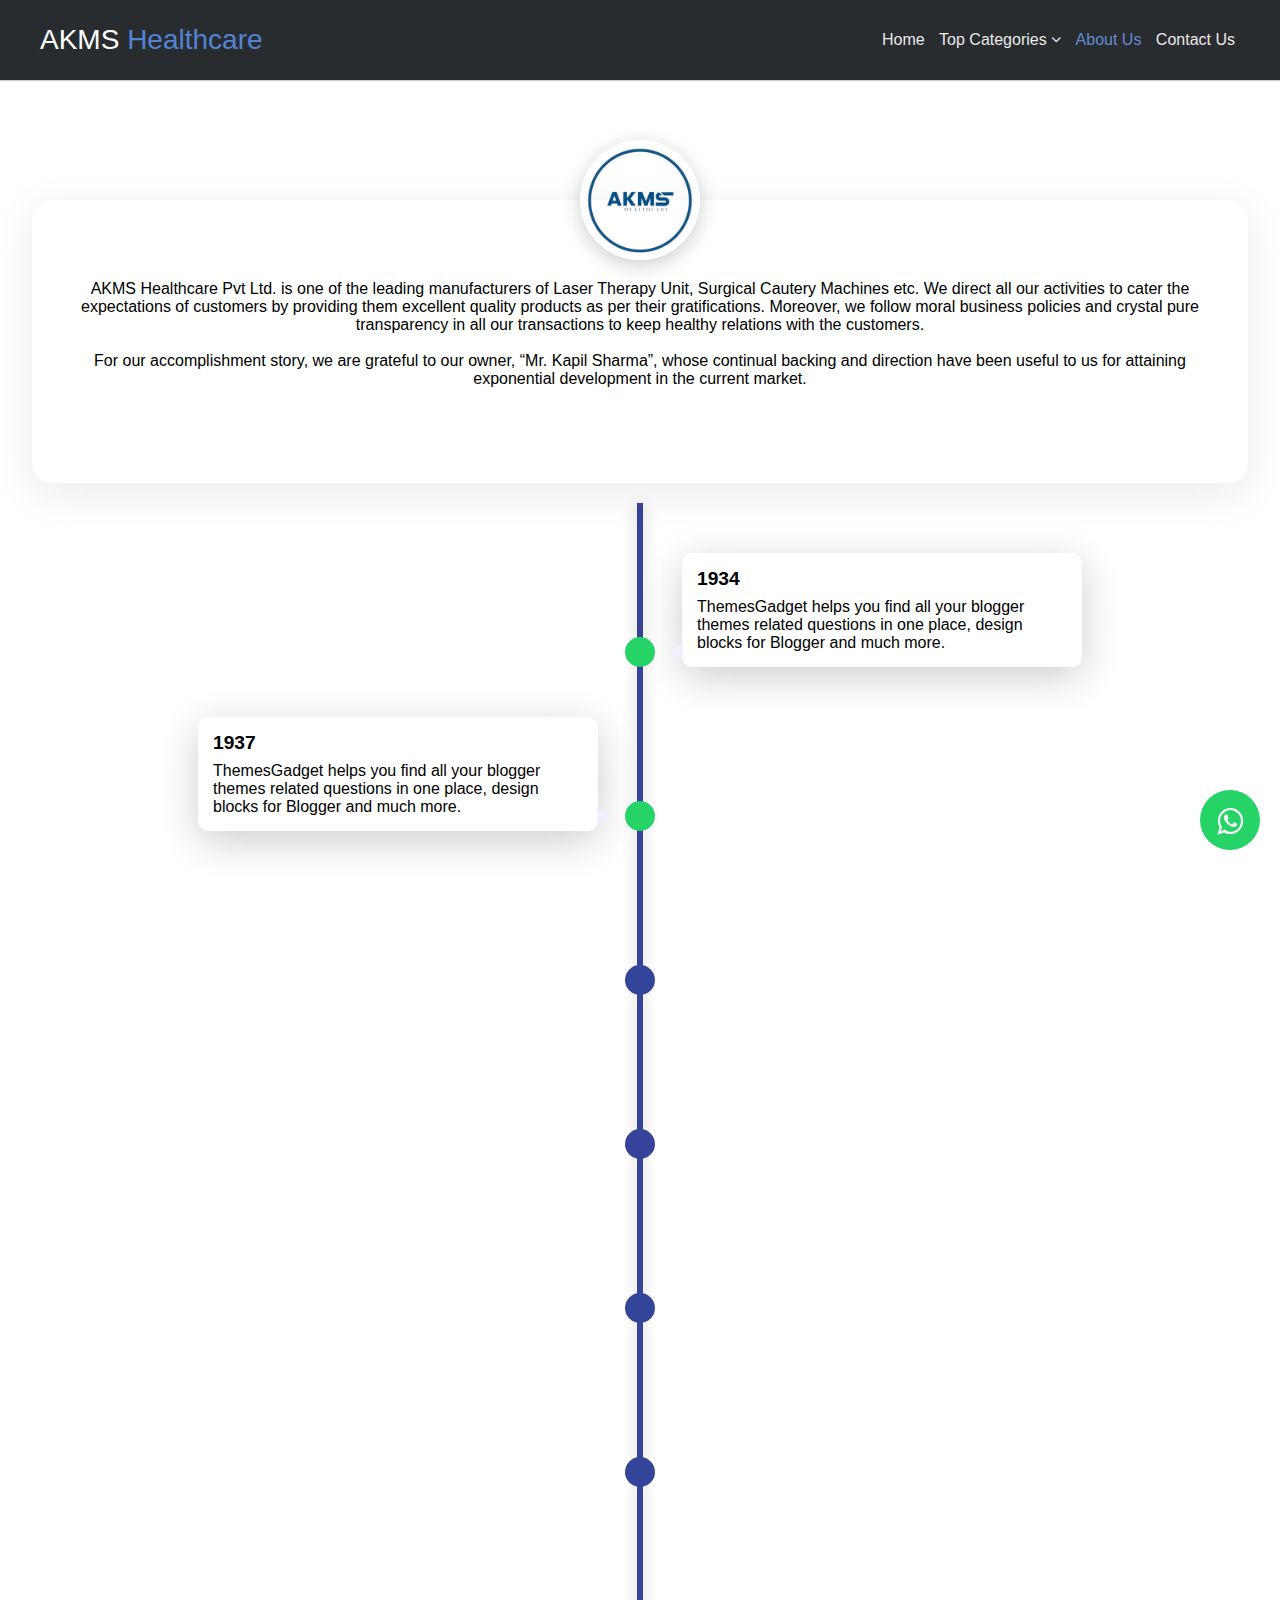
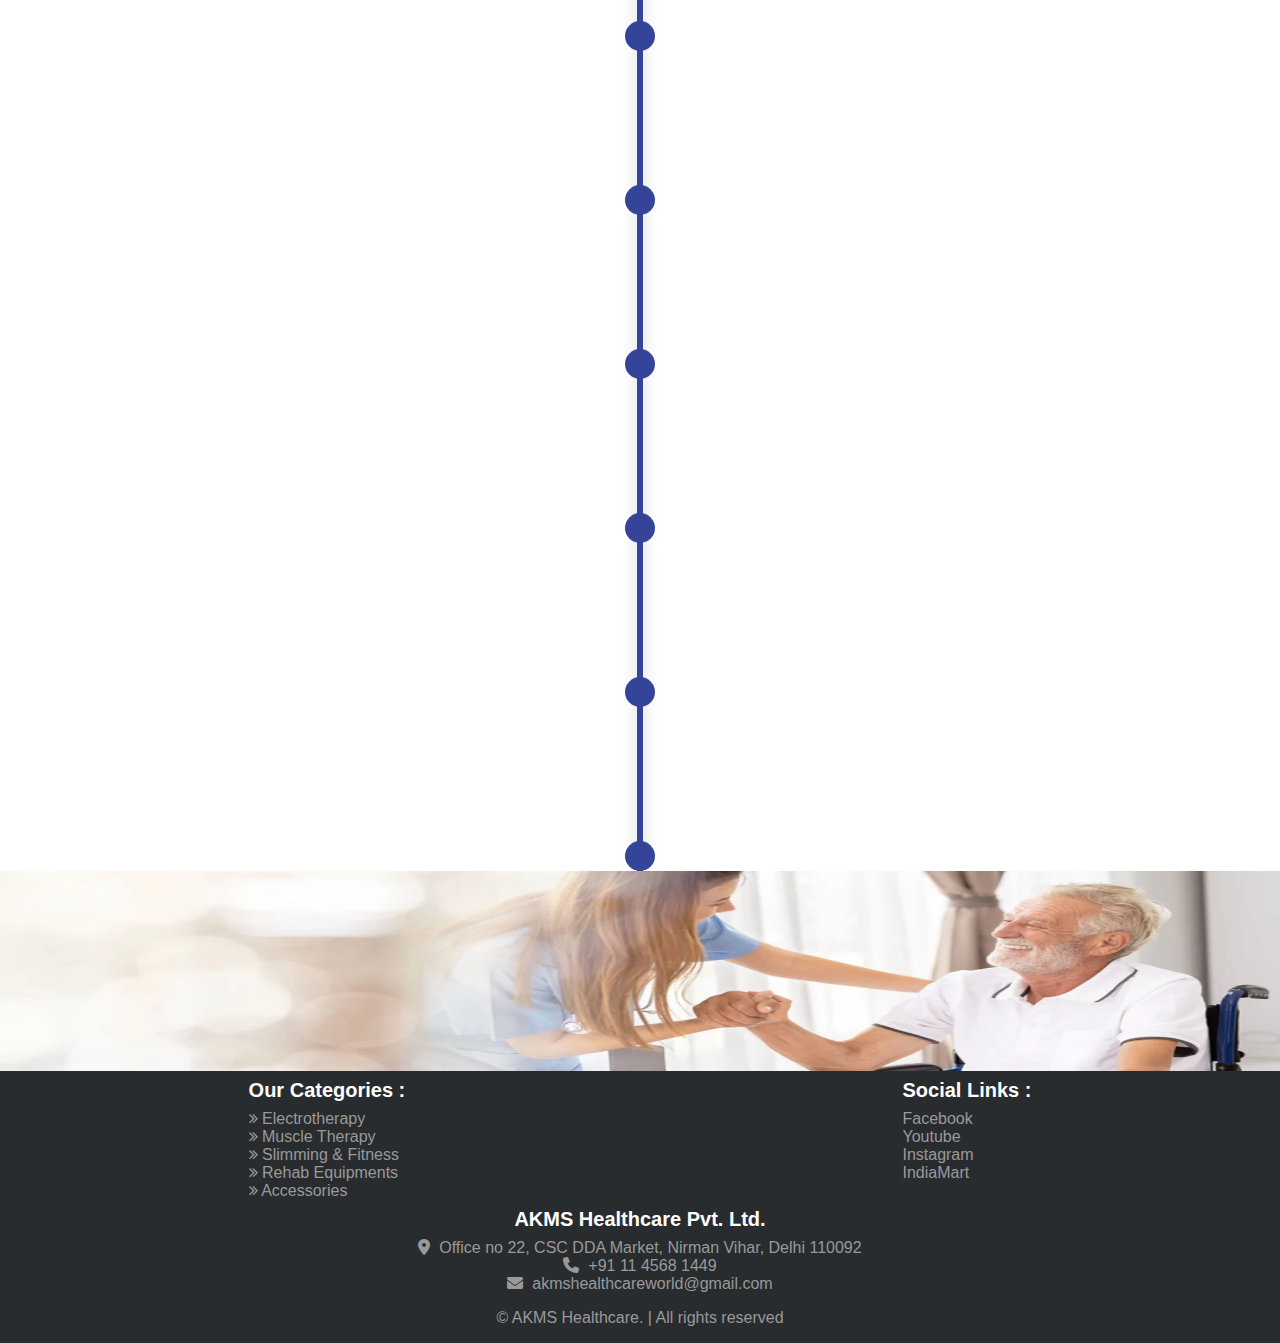
<file: about.html>
<!DOCTYPE html>
<html lang="en">
    <head>
        <meta charset="UTF-8"/>
        <meta http-equiv="X-UA-Compatible" content="IE=edge"/>
        <meta name="viewport" content="width=device-width, initial-scale=1.0"/>
        <title>About Us</title>
        <link rel="icon" href="img/akms_logo.png"/>
        <link rel="stylesheet" href="https://cdnjs.cloudflare.com/ajax/libs/font-awesome/6.4.0/css/all.min.css"/>
        <link rel="stylesheet" href="https://maxcdn.bootstrapcdn.com/font-awesome/4.5.0/css/font-awesome.min.css">
        <link rel="stylesheet" href="css/style.css"/>
        <link rel="stylesheet" href="css/media.css"/>
        <script src="js/jquery.js"></script>
        <script src="js/app.js"></script>
        <script src="js/script.js"></script>
    </head>
    <body>
        <a href="https://api.whatsapp.com/send?phone=9958479128" class="float" target="_blank"><i class="fa fa-whatsapp my-float"></i></a>
        <header class="header-fixed">
            <div class="header-limiter">
		<h1><a href="index.html">AKMS<span> Healthcare</span></a></h1>
		<nav>
			<a href="index.html">Home</a>
			    <a href="#" id="tc">Top Categories&nbsp;<i class="fa fa-angle-down"></i>
			      <div class="dropdown">
			        <ul type="none">
			          <li onclick="page_A()">Electrotherapy</li>
			          <li onclick="page_B()">Muscle Therapy</li>
			          <li onclick="page_C()">Slimming & Fitness</li>
			          <li onclick="page_D()">Rehab Equipments</li>
			          <li onclick="page_E()">Accessories</li>
			        </ul>
			      </div>
			    </a>
			<a href="about.html" class="selected">About Us</a>
			<a href="contact.html">Contact Us</a>
		    </nav>
	</div>
        </header>
        <div class='aboutAuthor'>
            <div class='aboutCont'>
                <img src='img/akms_logo.png' />
                <p>
                    AKMS Healthcare Pvt Ltd. is one of the leading manufacturers of Laser Therapy Unit, Surgical Cautery Machines etc. We direct all our activities to cater the expectations of customers by providing them excellent quality products as per their gratifications. Moreover, we follow moral business policies and crystal pure transparency in all our transactions to keep healthy relations with the customers.
                    </br>
                    </br>
                    For our accomplishment story, we are grateful to our owner, “Mr. Kapil Sharma”, whose continual backing and direction have been useful to us for attaining exponential development in the current market.
                </p>
            </div>
        </div>
        <section class="timeline">
            <ul>
                <li>
                    <div>
                        <time>1934</time>ThemesGadget helps you find all your blogger themes related questions in one place, design blocks for Blogger and much more.
                    </div>
                </li>
                <li>
                    <div>
                        <time>1937</time>ThemesGadget helps you find all your blogger themes related questions in one place, design blocks for Blogger and much more.
                    </div>
                </li>
                <li>
                    <div>
                        <time>1940</time>ThemesGadget helps you find all your blogger themes related questions in one place, design blocks for Blogger and much more.
                    </div>
                </li>
                <li>
                    <div>
                        <time>1943</time>ThemesGadget helps you find all your blogger themes related questions in one place, design blocks for Blogger and much more.
                    </div>
                </li>
                <li>
                    <div>
                        <time>1946</time>ThemesGadget helps you find all your blogger themes related questions in one place, design blocks for Blogger and much more.
                    </div>
                </li>
                <li>
                    <div>
                        <time>1956</time>ThemesGadget helps you find all your blogger themes related questions in one place, design blocks for Blogger and much more.
                    </div>
                </li>
                <li>
                    <div>
                        <time>1957</time>ThemesGadget helps you find all your blogger themes related questions in one place, design blocks for Blogger and much more.
                    </div>
                </li>
                <li>
                    <div>
                        <time>1967</time>ThemesGadget helps you find all your blogger themes related questions in one place, design blocks for Blogger and much more.
                    </div>
                </li>
                <li>
                    <div>
                        <time>1977</time>ThemesGadget helps you find all your blogger themes related questions in one place, design blocks for Blogger and much more.
                    </div>
                </li>
                <li>
                    <div>
                        <time>1985</time>ThemesGadget helps you find all your blogger themes related questions in one place, design blocks for Blogger and much more.
                    </div>
                </li>
                <li>
                    <div>
                        <time>2000</time>ThemesGadget helps you find all your blogger themes related questions in one place, design blocks for Blogger and much more.
                    </div>
                </li>
                <li>
                    <div>
                        <time>2005</time>ThemesGadget helps you find all your blogger themes related questions in one place, design blocks for Blogger and much more.
                    </div>
                </li>
            </ul>
        </section>
        <div class="copyright_banner">
            <img src="img/akms_banner.webp" width="100%" alt="">
        </div>
        <div class="footer-links">
            <div>
                <ul type="none">
                    <li id="list_1">Our Categories :</li>
                    <li><a href="page1.html"><i class="fa fa-angles-right"></i> Electrotherapy</a></li>
                    <li><a href="page2.html"><i class="fa fa-angles-right"></i> Muscle Therapy</a></li>
                    <li><a href="page3.html"><i class="fa fa-angles-right"></i> Slimming & Fitness</a></li>
                    <li><a href="page4.html"><i class="fa fa-angles-right"></i> Rehab Equipments</a></li>
                    <li><a href="page5.html"><i class="fa fa-angles-right"></i> Accessories</a></li>
                </ul>
            </div>
            <div>
                <ul type="none">
                    <li id="list_1">Social Links :</li>
                    <li><a href="https://fb.openinapp.co/988a4">Facebook</a></li>
                    <li><a href="https://yt.openinapp.co/1e7ka">Youtube</a></li>
                    <li><a href="https://insta.openinapp.co/xk2an">Instagram</a></li>
                    <li><a href="https://openinapp.link/zfpgx">IndiaMart</a></li>
                </ul>
            </div>
        </div>
        <div>
            <div class="footer-links-2">
                <ul type="none">
                    <li id="list_1">AKMS Healthcare Pvt. Ltd.</li>
                    <li><i class="fa-solid fa-location-dot"></i><a href="https://openinapp.link/qz4si">&nbsp;&nbsp;Office no 22, CSC DDA Market, Nirman Vihar, Delhi 110092</a></li>
                    <li><i class="fa-solid fa-phone"></i><a href="">&nbsp;&nbsp;+91 11 4568 1449</a></li>
                    <li><i class="fa-solid fa-envelope"></i><a href="mailto:aKMSHEALTHCAREWORLD@GMAIL.COM?">&nbsp;&nbsp;akmshealthcareworld@gmail.com</a></li>
                </ul>
            </div>
        </div>
        <div class="copyright_section">
            <p>© AKMS Healthcare. | All rights reserved</p>
        </div>
    </body>
    <script>
        (function () {
            "use strict";
            var items = document.querySelectorAll(".timeline li");
            function isElementInViewport(el) {
                var rect = el.getBoundingClientRect();
                return (
                    rect.top >= 0 &&
                    rect.left >= 0 &&
                    rect.bottom <=
                    (window.innerHeight || document.documentElement.clientHeight) &&
                    rect.right <= (window.innerWidth || document.documentElement.clientWidth)
                );
            }
            function callbackFunc() {
                for (var i = 0; i < items.length; i++) {
                    if (isElementInViewport(items[i])) {
                        items[i].classList.add("in-view");
                    }
                }
            }
            window.addEventListener("load", callbackFunc);
            window.addEventListener("resize", callbackFunc);
            window.addEventListener("scroll", callbackFunc);
        })();
        function statsPst(json){var el = qSel('.statsNumber.p');el.innerHTML = '<span>' + parseInt(json.feed.openSearch$totalResults.$t,10) + '</span>'};
        function statsCmt(json){var el = qSel('.statsNumber.c');el.innerHTML = '<span>' + parseInt(json.feed.openSearch$totalResults.$t,10) + '</span>'};
            if(isPrivateBlog!='true'){
                Defer.js(blogUrl+'feeds/posts/default?alt=json-in-script&callback=statsPst', 'sts-pst');
                Defer.js(blogUrl+'feeds/comments/default?alt=json-in-script&callback=statsCmt', 'sts-cmt');
            };
    </script>
</html>
</file>
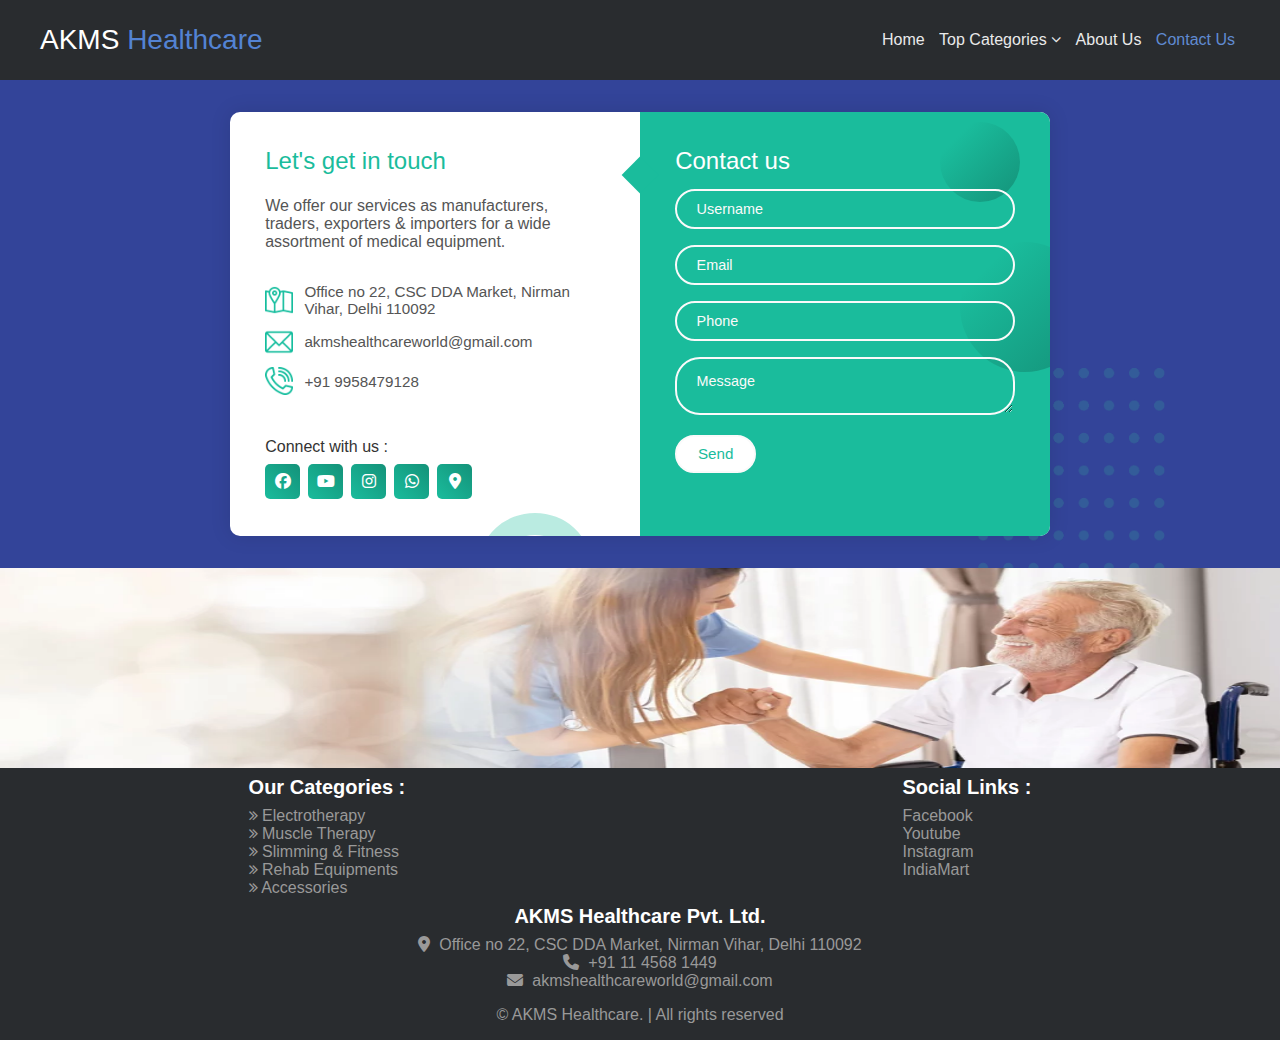
<file: contact.html>
<!DOCTYPE html>
<html lang="en">
    <head>
        <meta charset="UTF-8"/>
        <meta http-equiv="X-UA-Compatible" content="IE=edge"/>
        <meta name="viewport" content="width=device-width, initial-scale=1.0"/>
        <title>Contact Us</title>
        <link rel="icon" href="img/akms_logo.png"/>
        <link rel="stylesheet" href="https://cdnjs.cloudflare.com/ajax/libs/font-awesome/6.4.0/css/all.min.css"/>
        <link rel="stylesheet" href="https://maxcdn.bootstrapcdn.com/font-awesome/4.5.0/css/font-awesome.min.css">
        <link rel="stylesheet" href="css/aos.css"/>
        <link rel="stylesheet" href="css/style.css"/>
        <link rel="stylesheet" href="css/media.css"/>
        <script src="js/aos.js"></script>
        <script src="js/jquery.js"></script>
        <script src="js/app.js"></script>
        <script src="js/script.js"></script>
    </head>
    <body>
        <a href="https://api.whatsapp.com/send?phone=9958479128" class="float" target="_blank" data-aos="zoom-in-down"><i class="fa fa-whatsapp my-float"></i></a>
        <header class="header-fixed">
            <div class="header-limiter">
		<h1><a href="index.html">AKMS<span> Healthcare</span></a></h1>
		<nav>
			<a href="index.html">Home</a>
						    <a href="#">Top Categories&nbsp;<i class="fa fa-angle-down"></i>
			      <div class="dropdown">
			        <ul type="none">
			          <li onclick="page_A()">Electrotherapy</li>
			          <li onclick="page_B()">Muscle Therapy</li>
			          <li onclick="page_C()">Slimming & Fitness</li>
			          <li onclick="page_D()">Rehab Equipments</li>
			          <li onclick="page_E()">Accessories</li>
			        </ul>
			      </div>
			    </a>
			<a href="about.html">About Us</a>
			<a href="contact.html" class="selected">Contact Us</a>
		    </nav>
	</div>
        </header>
        <div class="container">
            <img src="img/shape.png" class="square" alt="" />
            <div class="form">
                <div class="contact-info">
                    <h3 class="title">Let's get in touch</h3>
                    <p class="text">We offer our services as manufacturers, traders, exporters & importers for a wide assortment of medical equipment.</p>
                    <div class="info">
                        <div class="information">
                            <img src="img/location.png" class="icon" alt="" />
                            <p>Office no 22, CSC DDA Market, Nirman Vihar, Delhi 110092</p>
                        </div>
                        <div class="information">
                            <img src="img/email.png" class="icon" alt="" />
                            <p>akmshealthcareworld@gmail.com</p>
                        </div>
                        <div class="information">
                            <img src="img/phone.png" class="icon" alt="" />
                            <p>+91 9958479128</p>
                        </div>
                    </div>
                    <div class="social-media">
                        <p>Connect with us :</p>
                        <div class="social-icons">
                            <a href="https://fb.openinapp.co/988a4"><i class="fab fa-facebook-f"></i></a>
                            <a href="https://yt.openinapp.co/1e7ka"><i class="fab fa-youtube"></i></a>
                            <a href="https://insta.openinapp.co/xk2an"><i class="fab fa-instagram"></i></a>
                            <a href="https://wa.openinapp.co/fx0ep"><i class="fab fa-whatsapp"></i></a>
                            <a href="https://openinapp.link/qz4si"><i class="fa-solid fa-location-dot"></i></a>
                        </div>
                    </div>
                </div>
                <div class="contact-form">
                    <span class="circle one"></span>
                    <span class="circle two"></span>
                    <form autocomplete="off">
                        <h3 class="title">Contact us</h3>
                        <div class="input-container">
                            <input type="text" name="name" id="input" class="name2" required/>
                            <label for="">Username</label>
                            <span>Username</span>
                        </div>
                        <div class="input-container">
                            <input type="email" name="email" id="input" class="email2" required/>
                            <label for="">Email</label>
                            <span>Email</span>
                        </div>
                        <div class="input-container">
                            <input type="tel" name="phone" id="input" class="phone2"required/>
                            <label for="">Phone</label>
                            <span>Phone</span>
                        </div>
                        <div class="input-container textarea">
                            <textarea name="message" id="input" class="message2" required></textarea>
                            <label for="">Message</label>
                            <span>Message</span>
                        </div>
                        <input type="submit" value="Send" class="btn" onclick="sendwhatsapp2()"/>
                    </form>
                </div>
            </div>
        </div>
        <div class="copyright_banner">
            <img src="img/akms_banner.webp" width="100%" alt="">
        </div>
        <div class="footer-links">
            <div>
                <ul type="none">
                    <li id="list_1">Our Categories :</li>
                    <li><a href="page1.html"><i class="fa fa-angles-right"></i> Electrotherapy</a></li>
                    <li><a href="page2.html"><i class="fa fa-angles-right"></i> Muscle Therapy</a></li>
                    <li><a href="page3.html"><i class="fa fa-angles-right"></i> Slimming & Fitness</a></li>
                    <li><a href="page4.html"><i class="fa fa-angles-right"></i> Rehab Equipments</a></li>
                    <li><a href="page5.html"><i class="fa fa-angles-right"></i> Accessories</a></li>
                </ul>
            </div>
            <div>
                <ul type="none">
                    <li id="list_1">Social Links :</li>
                    <li><a href="https://fb.openinapp.co/988a4">Facebook</a></li>
                    <li><a href="https://yt.openinapp.co/1e7ka">Youtube</a></li>
                    <li><a href="https://insta.openinapp.co/xk2an">Instagram</a></li>
                    <li><a href="https://openinapp.link/zfpgx">IndiaMart</a></li>
                </ul>
            </div>
        </div>
        <div>
            <div class="footer-links-2">
                <ul type="none">
                    <li id="list_1">AKMS Healthcare Pvt. Ltd.</li>
                    <li><i class="fa-solid fa-location-dot"></i><a href="https://openinapp.link/qz4si">&nbsp;&nbsp;Office no 22, CSC DDA Market, Nirman Vihar, Delhi 110092</a></li>
                    <li><i class="fa-solid fa-phone"></i><a href="">&nbsp;&nbsp;+91 11 4568 1449</a></li>
                    <li><i class="fa-solid fa-envelope"></i><a href="mailto:aKMSHEALTHCAREWORLD@GMAIL.COM?">&nbsp;&nbsp;akmshealthcareworld@gmail.com</a></li>
                </ul>
            </div>
        </div>
        <div class="copyright_section">
            <p>© AKMS Healthcare. | All rights reserved</p>
        </div>
    </body>
</html>
<script>
  AOS.init(30000);
</script>
</file>
<file: css/style.css>
* {
    margin: 0;
    padding: 0;
    font-family: "Segoe UI", Roboto, "Helvetica Neue", Arial, "Noto Sans", sans-serif, "Apple Color Emoji", "Segoe UI Emoji", "Segoe UI Symbol", "Noto Color Emoji";
    box-sizing: border-box;
    scroll-behavior: smooth;
}

.header-fixed {
	background-color:#292c2f;
	box-shadow:0 1px 1px #ccc;
	padding: 20px 40px;
	height: 80px;
	color: #ffffff;
	-webkit-transition:top 0.3s;
	transition:top 0.3s;
}

.header-fixed .header-limiter {
	max-width: 1200px;
	text-align: center;
	margin: 0 auto;
}

.header-fixed-placeholder {
	height: 80px;
	display: none;
}

.header-fixed .header-limiter h1 {
	float: left;
	font: normal 28px Cookie, Arial, Helvetica, sans-serif;
	line-height: 40px;
	margin: 0;
}

.header-fixed .header-limiter h1 span {
	color: #5383d3;
}

.header-fixed .header-limiter a {
	color: #ffffff;
	text-decoration: none;
}

.header-fixed .header-limiter nav {
	font: 16px Arial, Helvetica, sans-serif;
	line-height: 40px;
	float: right;
}

.header-fixed .header-limiter nav a {
	display: inline-block;
	padding: 0 5px;
	text-decoration:none;
	color: #ffffff;
	opacity: 0.9;
}

.header-fixed .header-limiter nav a:hover {
	opacity: 1;
}

.header-fixed .header-limiter nav a.selected {
	color: #608bd2;
	pointer-events: none;
	opacity: 1;
	border-radius: 10px;
	transition: 0.3s ease all;
}

body.fixed .header-fixed {
	padding: 10px 40px;
	height: 50px;
	position: fixed;
	width: 100%;
	top: 0;
	left: 0;
	z-index: 1;
}

body.fixed .header-fixed-placeholder {
	display: block;
}

body.fixed .header-fixed .header-limiter h1 {
	font-size: 24px;
	line-height: 30px;
}

body.fixed .header-fixed .header-limiter nav {
	line-height: 28px;
	font-size: 13px;
}

			    .dropdown {
			      display: none;
			    }
			     a:hover .dropdown {
			        display: block;
			        position: absolute;
			        color: #292c2f;
			        background-color: #fff;
			        margin-left: -8px;
			        margin-top: 5px;
			        transition: 0.3s linear;
			        border-radius: 3px;
			        box-shadow: 0px 0px 3px #292c2f;
			        z-index: 9;
			      }
			      .dropdown ul {
			        margin: 0;
			        padding: 0;
			      }
			      .dropdown ul li {
			        padding: 0px 8px;
			        text-align: left;
			        border-radius: 3px;
			        transition: 0.3s ease;
			      }
			      .dropdown ul li:hover {
			        background-color: #5383d3;
			        color: #fff;
			      }

@media all and (max-width: 600px) {
	.header-fixed {
		padding: 20px 0;
		height: 75px;
	}
    .header-fixed .header-limiter h1 {
	    float: none;
    	margin: -8px 0 10px;
		text-align: center;
		font-size: 24px;
		line-height: 1;
	}
	.header-fixed .header-limiter nav {
		line-height: 1;
		float:none;
	}
	.header-fixed .header-limiter nav a {
		font-size: 13px;
	}
	body.fixed .header-fixed {
		display: none;
	}
}

@keyframes scroll {
    0% {
        transform: translateX(0);
    }
    100% {
        transform: translateX(calc(-250px * 7));
    }
}

.slider {
  height: 100px;
  margin: auto;
  overflow: hidden;
  position: relative;
  width: 100%;
  padding-top: 10px;
  padding-bottom: 10px;
  
}

.slider .slide-track {
  animation: scroll 40s linear infinite;
  display: flex;
  justify-content: space-evenly;
  width: calc(250px * 14);
}

.slider .slide img {
  aspect-ratio: 3/9;
  object-fit: contain;
  mix-blend-mode: color-burn;
}

.float {
	position: fixed;
	width: 60px;
	height: 60px;
	bottom: 50px;
	right: 20px;
	background-color: #25d366;
	color: #fff;
	border-radius: 50px;
	text-align: center;
    font-size: 30px;
	box-shadow: 0px 0px 3px #fff;
    z-index: 1;
    transition: all .5s linear;
}

.float:hover {
    background-color: #fff;
    color: #25d366;
    rotate: 360deg;
    box-shadow: 0px 0px 25px #25d366;
}
.my-float {
	margin-top:16px;
}

.copyright_section {
    width: 100%;
    height: 50px;
    line-height: 50px;
    text-align: center;
    background-color: #292c2f;
    color: #999;
}

.copyright_banner {
    width: 100%;
    height: 200px;
}

.copyright_banner img{
    width: 100%;
    height: 100%;
}

.anime {
    width: 100%;
    height: 500px;
    margin: auto;
    display: flex;
    justify-content: center;
    align-items: center;
    text-align: center;
    background-color: #349;
}

section h3 {
    font-size: 35px;
    font-weight: 300;
    letter-spacing: 3px;
    color: #fff;
    text-shadow: 1px 1px 2px #000;
    font-family: cursive;
}

section h3 span {
    color: #1abc9c;
    font-family: cursive;
}

section h1 {
    margin: 20px 0px 20px 0px;
    font-size: 55px;
    font-weight: 700;
    text-shadow: 2px 1px 5px #000;
    color: white;
    text-transform: uppercase;
}

section p {
    font-size: 25px;
    word-spacing: 2px;
    margin-bottom: 25px;
    text-shadow: 1px 1px 1px #000;
    color: #fff;
    margin-bottom: 40px;
}

section a {
    padding: 12px 18px;
    border-radius: 3px;
    outline: none;
    text-transform: uppercase;
    font-size: 13px;
    font-weight: 500;
    text-decoration: none;
    letter-spacing: 1px;
    background-color: #1abc9c;
    color: #fff;
    transition: all .3s ease;
}

section a:hover {
    background-color: #fff;
    color: #1abc9c;
    text-decoration: none;
}

.change_content:after {
    content: '';
    animation: changetext 10s infinite linear;
    color: #1abc9c;
}

@keyframes changetext {
    0%{content:"Delhi";}
    20%{content:"Mumbai";}
    40%{content:"Shimla";}
    60%{content:"Agra";}
    80%{content:"Jaipur";}
    100%{content:"Odisha";}
}

.container {
    position: relative;
    width: 100%;
    padding: 2rem;
    background-color: #349;
    overflow: hidden;
    margin: auto;
    display: flex;
    align-items: center;
    justify-content: center;
}

.form {
    width: 100%;
    max-width: 820px;
    background-color: #fff;
    border-radius: 10px;
    box-shadow: 0 0 20px 1px rgba(0, 0, 0, 0.1);
    overflow: hidden;
    display: grid;
    grid-template-columns: repeat(2, 1fr);
}

.contact-form {
    background-color: #1abc9c;
    position: relative;
}

.circle {
    border-radius: 50%;
    background: linear-gradient(135deg, transparent 20%, #149279);
    position: absolute;
}

.circle.one {
    width: 130px;
    height: 130px;
    top: 130px;
    right: -40px;
}

.circle.two {
    width: 80px;
    height: 80px;
    top: 10px;
    right: 30px;
}

.contact-form:before {
    content: "";
    position: absolute;
    width: 26px;
    height: 26px;
    background-color: #1abc9c;
    transform: rotate(45deg);
    top: 50px;
    left: -13px;
}

.contact-form form {
    padding: 2.3rem 2.2rem;
    overflow: hidden;
    position: relative;
}

.title {
    color: #fff;
    font-weight: 500;
    font-size: 1.5rem;
    line-height: 1;
    margin-bottom: 0.7rem;
}

.input-container {
    position: relative;
    margin: 1rem 0;
}

#input {
    width: 100%;
    outline: none;
    border: 2px solid #fafafa;
    background: none;
    padding: 0.6rem 1.2rem;
    color: #fff;
    font-weight: 500;
    font-size: 0.95rem;
    letter-spacing: 0.5px;
    border-radius: 25px;
    transition: 0.3s;
}

textarea #input {
    padding: 0.8rem 1.2rem;
    min-height: 150px;
    border-radius: 22px;
    resize: none;
    overflow-y: auto;
}

.input-container label {
    position: absolute;
    top: 50%;
    left: 15px;
    transform: translateY(-50%);
    padding: 0 0.4rem;
    color: #fafafa;
    font-size: 0.9rem;
    font-weight: 400;
    pointer-events: none;
    z-index: 1000;
    transition: 0.5s;
}

.input-container.textarea label {
    top: 1rem;
    transform: translateY(0);
}

.btn {
    padding: 0.6rem 1.3rem;
    background-color: #fff;
    border: 2px solid #fafafa;
    font-size: 0.95rem;
    color: #1abc9c;
    line-height: 1;
    border-radius: 25px;
    outline: none;
    cursor: pointer;
    transition: 0.3s;
    margin: 0;
}

.btn:hover {
    background-color: transparent;
    color: #fff;
}

.input-container span {
    position: absolute;
    top: 0;
    left: 25px;
    transform: translateY(-50%);
    font-size: 0.8rem;
    padding: 0 0.4rem;
    color: transparent;
    pointer-events: none;
    z-index: 500;
}

.input-container span:before,
.input-container span:after {
    content: "";
    position: absolute;
    width: 10%;
    opacity: 0;
    transition: 0.3s;
    height: 5px;
    background-color: #1abc9c;
    top: 50%;
    transform: translateY(-50%);
}

.input-container span:before {
    left: 50%;
}

.input-container span:after {
    right: 50%;
}

.input-container.focus label {
    top: 0;
    transform: translateY(-50%);
    left: 25px;
    font-size: 0.8rem;
}

.input-container.focus span:before,
.input-container.focus span:after {
    width: 50%;
    opacity: 1;
}

.contact-info {
    padding: 2.3rem 2.2rem;
    position: relative;
}

.contact-info .title {
    color: #1abc9c;
}

.text {
    color: #555;
    margin: 1.5rem 0 2rem 0;
}

.information {
    display: flex;
    color: #555;
    margin: 0.7rem 0;
    align-items: center;
    font-size: 0.95rem;
}

.information a {
    color: #555;
    text-decoration: none;
    cursor: pointer;
}

.icon {
    width: 28px;
    margin-right: 0.7rem;
}

.social-media {
    padding: 2rem 0 0 0;
}

.social-media p {
    color: #333;
}

.social-icons {
    display: flex;
    margin-top: 0.5rem;
}

.social-icons a {
    width: 35px;
    height: 35px;
    border-radius: 5px;
    background: linear-gradient(45deg, #1abc9c, #149279);
    color: #fff;
    text-align: center;
    line-height: 35px;
    margin-right: 0.5rem;
    transition: 0.3s;
}

.social-icons a:hover {
    transform: scale(1.05);
}

.contact-info:before {
    content: "";
    position: absolute;
    width: 110px;
    height: 100px;
    border: 22px solid #1abc9c;
    border-radius: 50%;
    bottom: -77px;
    right: 50px;
    opacity: 0.3;
}

.big-circle {
    position: absolute;
    width: 500px;
    height: 500px;
    border-radius: 50%;
    background: linear-gradient(to bottom, #1cd4af, #159b80);
    bottom: 50%;
    right: 50%;
    transform: translate(-40%, 38%);
    z-index: 0;
}

.big-circle:after {
    content: "";
    position: absolute;
    width: 360px;
    height: 360px;
    background-color: #fafafa;
    border-radius: 50%;
    top: calc(50% - 180px);
    left: calc(50% - 180px);
}

.square {
    position: absolute;
    height: 400px;
    top: 50%;
    left: 50%;
    transform: translate(181%, 11%);
    opacity: 0.2;
}

@media (max-width: 850px) {
    .form {
        grid-template-columns: 1fr;
    }
    .contact-info:before {
        bottom: initial;
        top: -75px;
        right: 65px;
        transform: scale(0.95);
    }
    .contact-form:before {
        top: -13px;
        left: initial;
        right: 70px;
    }
    .square {
        transform: translate(140%, 43%);
        height: 350px;
    }
    .big-circle {
        bottom: 75%;
        transform: scale(0.9) translate(-40%, 30%);
        right: 50%;
    }
    .text {
        margin: 1rem 0 1.5rem 0;
    }
    .social-media {
        padding: 1.5rem 0 0 0;
    }
}

@media (max-width: 480px) {
    .container {
        padding: 1.5rem;
    }
    .contact-info:before {
        display: none;
    }
    .square,
    .big-circle {
        display: none;
    }
    form,
    .contact-info {
        padding: 1.7rem 1.6rem;
    }
    .text,
    .information,
    .social-media p {
        font-size: 0.8rem;
    }
    .title {
        font-size: 1.15rem;
    }
    .social-icons a {
        width: 30px;
        height: 30px;
        line-height: 30px;
    }
    .icon {
        width: 23px;
    }
    #input {
        padding: 0.45rem 1.2rem;
    }
    .btn {
        padding: 0.45rem 1.2rem;
    }
}

.mainpage h3 {
    width: 80%;
    height: 50px;
    line-height: 45px;
    text-align: center;
    background-color: #f9f9f9;
    color: #349;
    font-size: 35px;
    font-weight: 600;
    margin: 16px auto;
    border-top: 2px solid #349;
    border-bottom: 2px solid #349;
}

.card{
    width: 100%;
    margin: auto;
    font-size: 20px;
    display: flex;
    flex-direction: row;
    justify-content: center;
    
}

#card {
    width: 300px;
    border-radius: 3px;
    margin: auto;
    box-shadow: 0px 0px 4px gray;
}

.card img {
    border-radius: 3px 3px 0px 0px;
    width: 100%;
    height: 277px;
}

.card h3 {
    margin: 10px 16px;
    color: #343a40;
    font-weight: 500;
    font-size: 20px;
    line-height: 24px;
    cursor: pointer;
}

.card h3:hover {
    color: #343a45;
    text-decoration: underline;
}

.card p {
    margin: 0px 16px;
    font-size: 16px;
    font-weight: normal;
    line-height: 24px;
    color: gray;
}

.card #viewall-btn {
    margin: 15px 15px;
    padding: 6px 12px;
    background-color: #007bff;
    color: #fff;
    font-size: 16px;
    border-radius: 0.25rem;
    border: none;
    outline: none;
    cursor: pointer;
    box-shadow: 0px 0px 2px #555;
}

.card #viewall-btn:hover {
    background-color: #086ad3;
}

.card #viewall-btn:active {
    box-shadow: rgba( 38, 143, 255, 0.5) 0px 0px 0px 3.2px;
    transition: 0.3s linear;
}

    .footer-links {
        width: 100%;
        height: auto;
        margin: auto;
        background-color: #292c2f;
        color: #999;
        display: flex;
        justify-content: space-around;
        flex-direction: row;
        text-align: ;
    }
    .footer-links-2 {
      width: 100%;
      height: auto;
      background-color: #292c2f;
      color: #999;
      display: flex;
      justify-content: center;
      align-items: center;
      text-align: center;
    }
    .footer-links-2 a {
      color: #999;
      text-decoration: none;
      font-size: 16px;
    }
    #list_1 {
        font-size: 20px;
        font-weight: bold;
        padding-top: 8px;
        padding-bottom: 8px;
        color: #fff;
    }
    .footer-links a {
        color: #999;
        text-decoration: none;
        font-size: 16px;
    }
    
    
.headH .headSub {
    max-width: none;
}

.headH .headSub::before {
    content: "About";
}

.aboutAuthor {
    margin-top: 60px;
    padding: 60px 0 20px 0;
}

.aboutAuthor .aboutCont {
    justify-content: center;
    position: relative;
    display: flex;
    max-width: 95%;
    margin: auto;
    padding: 80px 30px 95px 30px;
    background-color: #fff;
    box-shadow: 0 10px 40px rgba(149,157,165,.2);
    border-radius: 20px;
}

.aboutAuthor .aboutCont img {
    box-shadow: 0 5px 20px rgba(0,0,0,.2);
    padding: 0;
    border: 7px solid #fff;
    width: 120px;
    height: 120px;
    position: absolute;
    border-radius: 50%;
    top: -60px;
    pointer-events: none
}

.aboutAuthor .aboutCont p {
    margin: 0;
    text-align: center;
    font-family: var(--fontBa)
}

.drK .aboutAuthor .aboutCont {
    background: var(--darkBs);
    box-shadow: 0 10px 40px rgba(0,0,0,.2)
}

.drkM .aboutAuthor .aboutCont img {
    background-image: linear-gradient(to top right,#363636,#717171);
    border-color: #fff;
    box-shadow: 0 10px 40px rgba(0,0,0,.2)
}

.drK .aboutAuthor .aboutCont img {
    border-color: var(--darkBs);
    box-shadow: 0 10px 40px rgba(0,0,0,.2)
}

.aboutAuthor .aboutCont .athrBtn {
    text-align: center;
    position: absolute;
    bottom: 0;
    left: 0;
    right: 0;
}

.aboutAuthor .aboutCont .athrBtn .button {
    border-radius: 50px;
    margin: 0 0 30px
}

.aboutAuthor .aboutCont .athrBtn .button svg {
    stroke: var(--darkT);
    margin-right: 5px
}

.statsHeading {
    text-align: center;
}

.statsWebsite{display:flex;flex-wrap:wrap;flex-direction:column;margin:12px auto} .statsCont{background-color:#fff;display:flex;justify-content:center;padding:8px;width:95%;margin:12px auto;box-shadow:0 5px 20px rgba(149,157,165,.2);border-radius:20px} .statsCont .stats{height:80px;width:200px;display:flex;align-items:center;justify-content:center; flex-direction:column; margin:0 35px} .statsCont .statsName{display:inline-flex;align-items:center;font-size:16px;font-family:var(--fontBa)} .statsCont .statsName svg{margin-right:7px} .statsCont .statsNumber{font-family:var(--fontB);font-size:30px;margin-top:6px;font-weight:normal} .statsNumber.v >span::before{content:attr(data-text)} .drK .statsCont{background-color:var(--darkBs);box-shadow:0 5px 20px rgba(0,0,0,.2)}

.drK .aboutAuthor .aboutCont img{background-image:linear-gradient(to top right,#363636,#717171)}
   *,*::before,*::after{margin:0;padding:0;box-sizing:border-box;}body{font-family:"noto sans",sans-serif;}.timeline{overflow-x:visible;}
  .timeline ul{padding:0px 0;}
  .timeline ul li{list-style-type:none;position:relative;width:6px;margin:0 auto;padding-top:50px;   box-shadow: 0px 0px 15px 0px rgb(0 0 0 / 20%);
    background: #349;}
  .timeline ul li::after{content:"";position:absolute;left:50%;bottom:0;transform:translateX(-50%);width:30px;height:30px;border-radius:50%;background:inherit;z-index:1;}
  .timeline ul li div{position:relative;bottom:0;width:400px;padding:15px;background: #ffffff10;box-shadow: 0 10px 40px rgb(0 0 0 / 20%);
    border-radius: 10px;}
  .timeline ul li div::before{content:"";position:absolute;bottom:7px;width:0;height:0;border-style:solid;}
  .timeline ul li:nth-child(odd) div{left:45px;}
  .timeline ul li:nth-child(odd) div::before{left:-15px;border-width:8px 16px 8px 0;border-color:transparent #f0f1ff transparent transparent;}
  .timeline ul li:nth-child(even) div{left:-439px;}
  .timeline ul li:nth-child(even) div::before{right:-15px;border-width:8px 0 8px 16px;border-color:transparent transparent transparent #f0f1ff;}time{display:block;font-size:1.2rem;font-weight:bold;margin-bottom:8px;}
  .timeline ul li::after{transition:background 0.5s ease-in-out;}
  .timeline ul li.in-view::after{background:#25d366;}
  .timeline ul li div{visibility:hidden;opacity:0;transition:all 0.5s ease-in-out;}
  .timeline ul li:nth-child(odd) div{transform:translate3d(200px,0,0);}
  .timeline ul li:nth-child(even) div{transform:translate3d(-200px,0,0);}
  .timeline ul li.in-view div{transform:none;visibility:visible;opacity:1;}@media screen and (max-width:900px){.timeline ul li div{width:200px;}
  .timeline ul li:nth-child(even) div{left:-289px;}}@media screen and (max-width:600px){.timeline ul li{margin-left:20px;}
  .timeline ul li div{width:calc(100vw - 91px);}
  .timeline ul li:nth-child(even) div{left:45px;}
  .timeline ul li:nth-child(even) div::before{left:-15px;border-width:8px 16px 8px 0;border-color:transparent #f0f1ff transparent transparent;}}
  .timeline-clippy ul li::after{width:40px;height:40px;border-radius:0;}.timeline-rhombus ul li::after{clip-path:polygon(50% 0%,100% 50%,50% 100%,0% 50%);}
  .timeline-rhombus ul li div::before{bottom:12px;}.timeline-star ul li::after{clip-path:polygon(50% 0%,61% 35%,98% 35%,68% 57%,79% 91%,50% 70%,21% 91%,32% 57%,2% 35%,39% 35%);}
  .timeline-heptagon ul li::after{clip-path:polygon(50% 0%,90% 20%,100% 60%,75% 100%,25% 100%,0% 60%,10% 20%);}.timeline-infinite ul li::after{animation:scaleAnimation 2s infinite;}
  @keyframes scaleAnimation{0%{transform:translateX(-50%) scale(1);}50%{transform:translateX(-50%) scale(1.25);}100%{transform:translateX(-50%) scale(1);}}
  /* Dark Mode */
.drK ..timeline ul li.in-view div .timeline ul li.in-view div img{background-image:linear-gradient(to top right,#363636,#717171)} 

#closeBtn {
display: block;
position: absolute;
top: 0;
right: 0;
margin-right: 5px;
color: #5383d3;
z-index: 11111111111111111111111111111111111;
}

.fa-times {
font-size: 30px !important;
}

.main-section {
top: 0;
width: 100%;
height: 100%;
display: block;
position: relative;
z-index: -1;
}
.contactForm1  {
width: 300px;
top: 225px;
height: 250px;
background: #fff;
color: #5383d3;
z-index: 99;
padding-top: 10px;
position: fixed;
border: none;
border-radius: 3px;
overflow: hidden;
animation: slide 2s forwards;
box-shadow: 0px 0px 3px 2px inset #5383d3;
}

.contactForm1 h3 {
font-size: 16px;
text-align: center;
color: #5383d3;
}

.contactForm1 form {
display: block;
position: absolute;
margin: 0 auto !important;
top: 50%;
left: 50%;
padding-top: 40px;
margin-right: -50%;
transform: translate(-50%, -50%);
}
.contactForm1 form input {
    border-radius: 3px;
}
.contactForm1 input:focus::-webkit-input-placeholder {
color: #5383d3;
font-size: 15px;
}

.contactForm1 input:focus {
border: 3px solid #333;
outline: none;
}

.contactForm1 #email, #firstName, #lastName {
width: 250px;
height: 30px;
margin-top: 15px;
font-size: 16px;
padding: 5px;
border: 2px solid #5383d3;
}

.contactForm1 #email:hover, #firstName:hover, #lastName:hover {
border: 2px solid #5383d3;
}

#cbox {
  margin: 5px;
}

.contactForm1 #btn {
margin-top: 17px;
padding: 10px 25px;
border: none;
background: #f0f0f5;
cursor: pointer;
border-radius: 3px;
}

.contactForm1 #btn:hover {
background: #5383d3;
color: #fff;
}

@keyframes slide {

from{right: -700px;}
to {right: 30px;}
};
</file>
<file: css/media.css>
@media all and (max-width: 600px) {
    .mainpage h3 {
        width: 80%;
        font-size: 30px;
    }
    .card {
        flex-direction: row;
    }
    #card {
        width: 165px;
        margin-bottom: 16px;
    }
    .card img {
        height: 180px;
    }
    .card h3 {
        margin: 8px 10px;
        font-weight: 500;
        font-size: 14px;
        line-height: 20px;
    }
    .card p {
        margin: 0px 10px;
        font-size: 14px;
        line-height: 20px;
    }
    .card #viewall-btn {
        margin: 12px 10px;
        padding: 4px 10px;
        font-size: 12px;
        width: 88%;
    }
    .dropdown {
        width: 50%;
        margin-left: 0px;
        margin-top: 0px;
    }
    .dropdown li {
        height: 35px;
        line-height: 35px;
    }
    .footer-links ul li a {
        color: #999;
        font-size: 14px;
    }
    .footer-links #list_1 {
        font-size: 17px;
        font-weight: normal;
    }
    .footer-links li {
        font-size: 1px;
    }
    .footer-links-2 ul li a {
        font-size: 14px;
    }
    .copyright_section {
        font-size: 12px;
    }
}
</file>
